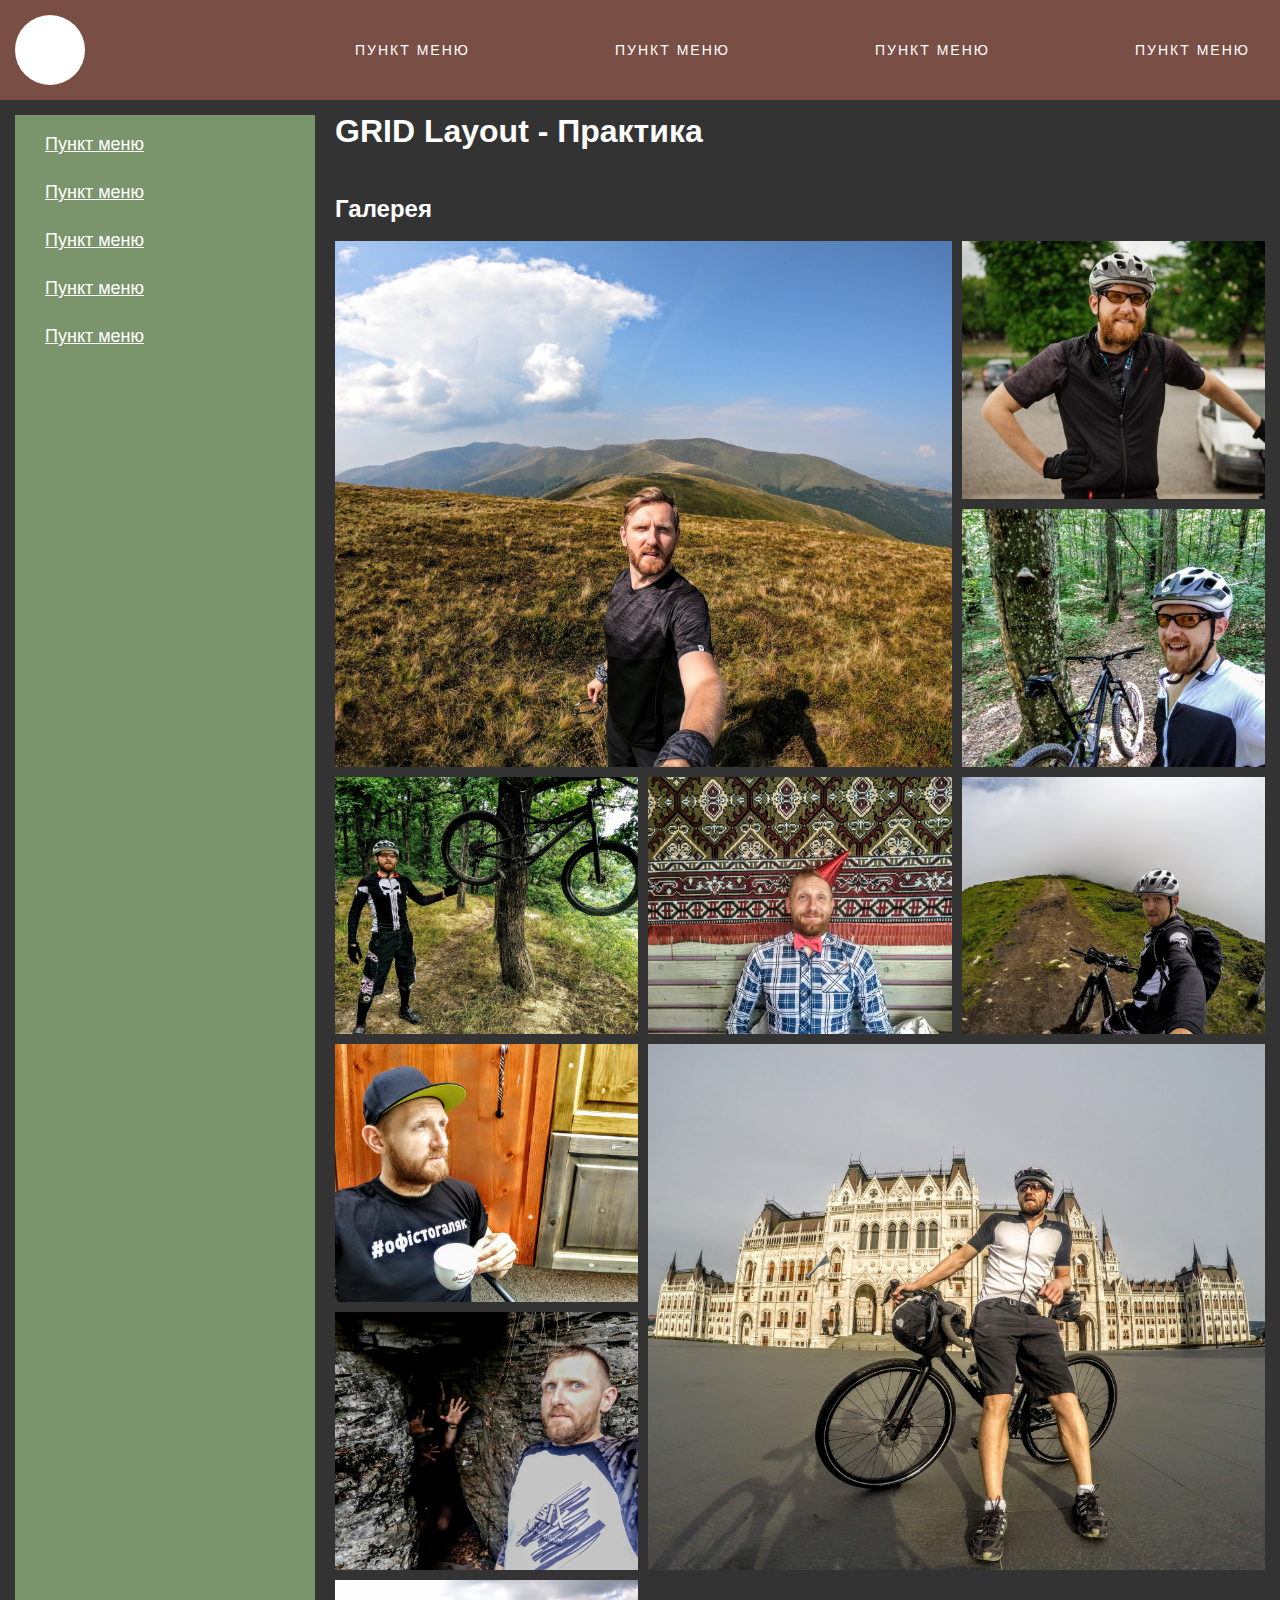
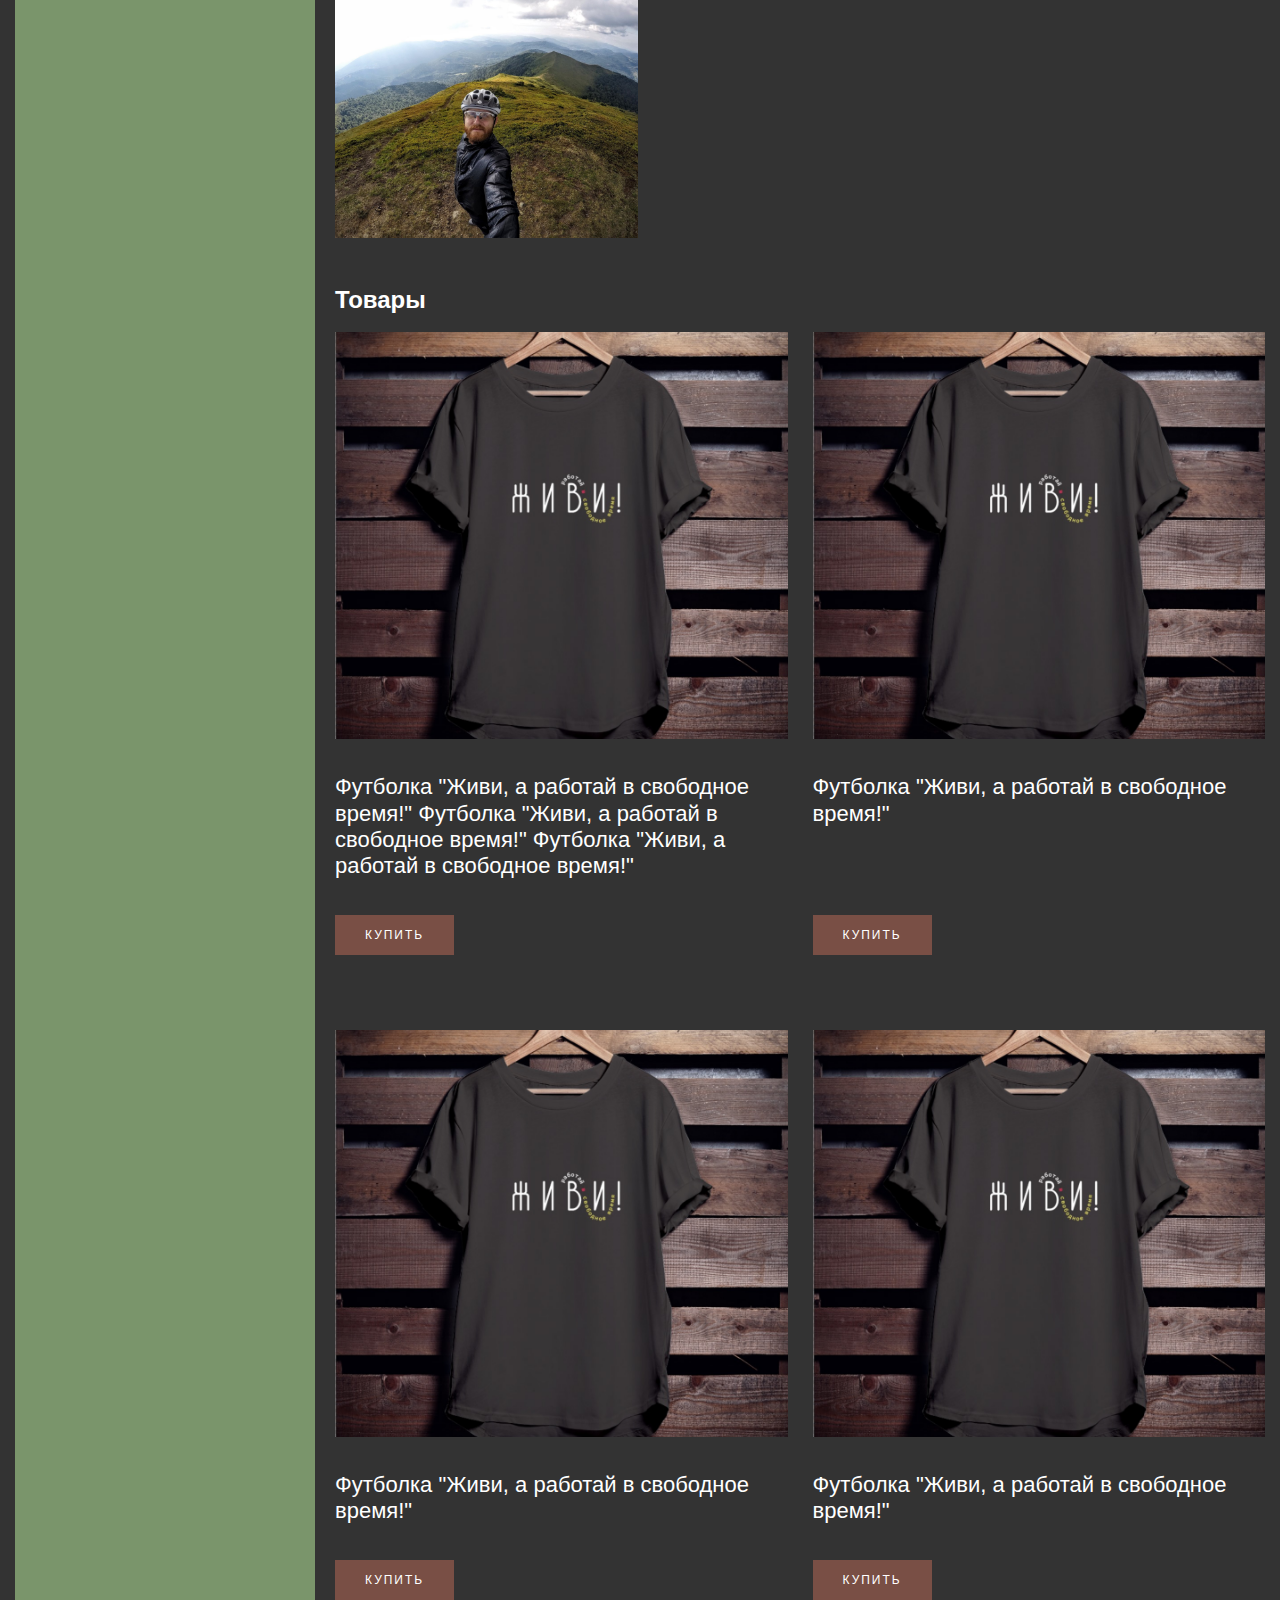
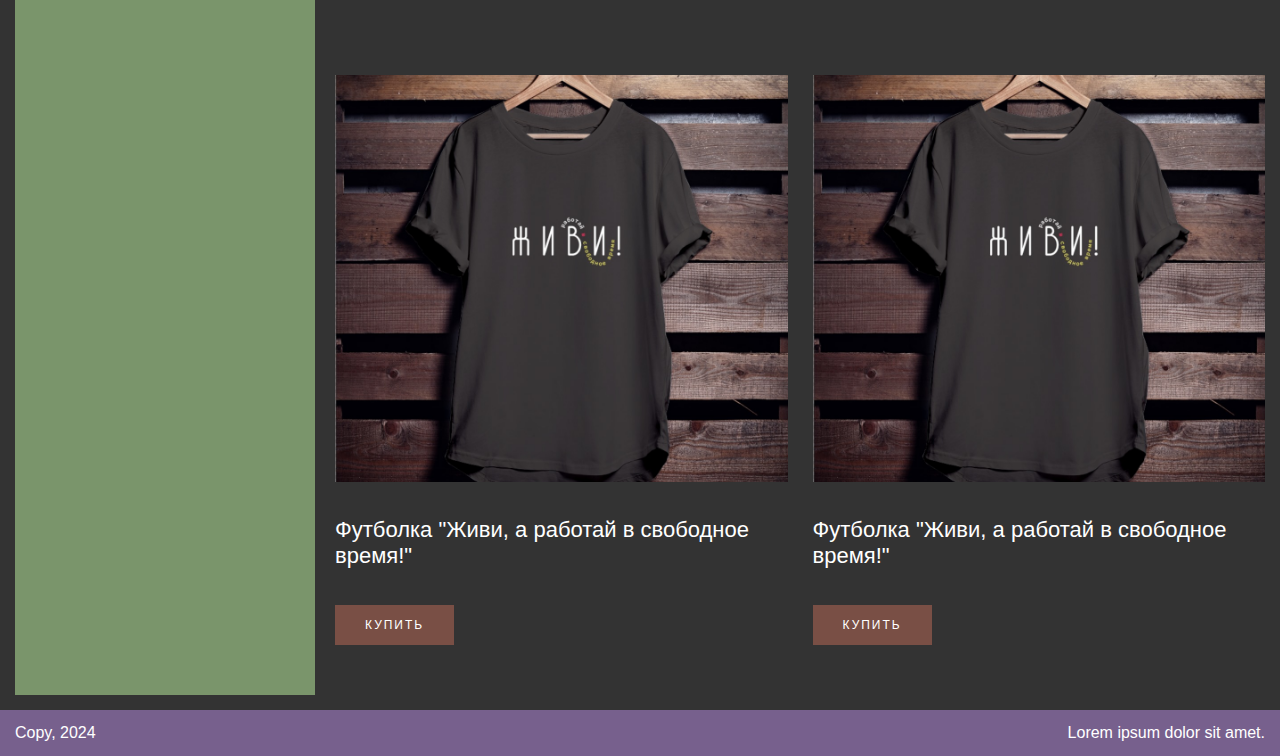
<file: index.html>
<!DOCTYPE html>
<html lang="ru">
<head>
    <meta charset="UTF-8">
    <meta name="viewport" content="width=device-width, inital-scale=1.0, maximum-scale=1.0, user-scalable=0">
    <link rel="stylesheet" href="css/style.css">
    <title>Document</title>
</head>
<body>
    <header>
        <div class="wrapper header_wrapper">
            <div class="header_logo"></div>
            <nav>
                <ul class="header_list">
                    <li><a href="" class="header_link">пункт меню</a></li>
                    <li><a href="" class="header_link">пункт меню</a></li>
                    <li><a href="" class="header_link">пункт меню</a></li>
                    <li><a href="" class="header_link">пункт меню</a></li>
                </ul>
            </nav>
        </div class="wrapper">
    </header>
    <main>
        <div class="wrapper main_wrapper">
            <aside>
                <nav class="aside_menu">
                    <ul class="aside_list">
                        <li><a href="" class="aside_link">Пункт меню</a></li>
                        <li><a href="" class="aside_link">Пункт меню</a></li>
                        <li><a href="" class="aside_link">Пункт меню</a></li>
                        <li><a href="" class="aside_link">Пункт меню</a></li>
                        <li><a href="" class="aside_link">Пункт меню</a></li>
                    </ul>
                </nav>
            </aside>
            <section>
                <h1>GRID Layout - Практика</h1>
                <h2>Галерея</h2>
                <div class="photos">
                    <div class="photos_item big_item">
                        <img src="maket/img/01.jpg" alt="">
                    </div>
                    <div class="photos_item">
                        <img src="maket/img/02.jpg" alt="">
                    </div>
                    <div class="photos_item">
                        <img src="maket/img/03.jpg" alt="">
                    </div>
                    <div class="photos_item">
                        <img src="maket/img/04.jpg" alt="">
                    </div>
                    <div class="photos_item">
                        <img src="maket/img/05.jpg" alt="">
                    </div>
                    <div class="photos_item">
                        <img src="maket/img/06.jpg" alt="">
                    </div>
                    <div class="photos_item">
                        <img src="maket/img/07.jpg" alt="">
                    </div>
                    <div class="photos_item big_item">
                        <img src="maket/img/08.jpg" alt="">
                    </div>
                    <div class="photos_item">
                        <img src="maket/img/09.jpg" alt="">
                    </div>
                    <div class="photos_item">
                        <img src="maket/img/10.jpg" alt="">
                    </div>
                </div>
                <h2>Товары</h2>
                
                <div class="products">
                    <div class="product">
                        <div class="product_img">
                            <img src="maket/img/fls.jpg" alt="">
                        </div>
                        <div class="product_text">Футболка "Живи, а работай в свободное время!" Футболка "Живи, а работай в свободное время!" Футболка "Живи, а работай в свободное время!"</div>
                        <a class="product_button" href="">Купить</a>
                    </div>
                    <div class="product">
                        <div class="product_img">
                            <img src="maket/img/fls.jpg" alt="">
                        </div>
                        <div class="product_text">Футболка "Живи, а работай в свободное время!"</div>
                        <a class="product_button" href="">Купить</a>
                    </div>
                    <div class="product">
                        <div class="product_img">
                            <img src="maket/img/fls.jpg" alt="">
                        </div>
                        <div class="product_text">Футболка "Живи, а работай в свободное время!"</div>
                        <a class="product_button" href="">Купить</a>
                    </div>
                    <div class="product">
                        <div class="product_img">
                            <img src="maket/img/fls.jpg" alt="">
                        </div>
                        <div class="product_text">Футболка "Живи, а работай в свободное время!"</div>
                        <a class="product_button" href="">Купить</a>
                    </div>
                    <div class="product">
                        <div class="product_img">
                            <img src="maket/img/fls.jpg" alt="">
                        </div>
                        <div class="product_text">Футболка "Живи, а работай в свободное время!"</div>
                        <a class="product_button" href="">Купить</a>
                    </div>
                    <div class="product">
                        <div class="product_img">
                            <img src="maket/img/fls.jpg" alt="">
                        </div>
                        <p class="product_text">Футболка "Живи, а работай в свободное время!"</p>
                        <a class="product_button" href="">Купить</a>
                    </div>
                </div>
            </section>
        </div class="wrapper aside_wrapper">
    </main>
    <footer>
        <div class="wrapper">
            <div>Copy, 2024</div>
            <div class="footer_end">Lorem ipsum dolor sit amet.</div>
        </div>
    </footer>
</body>
</html>
</file>
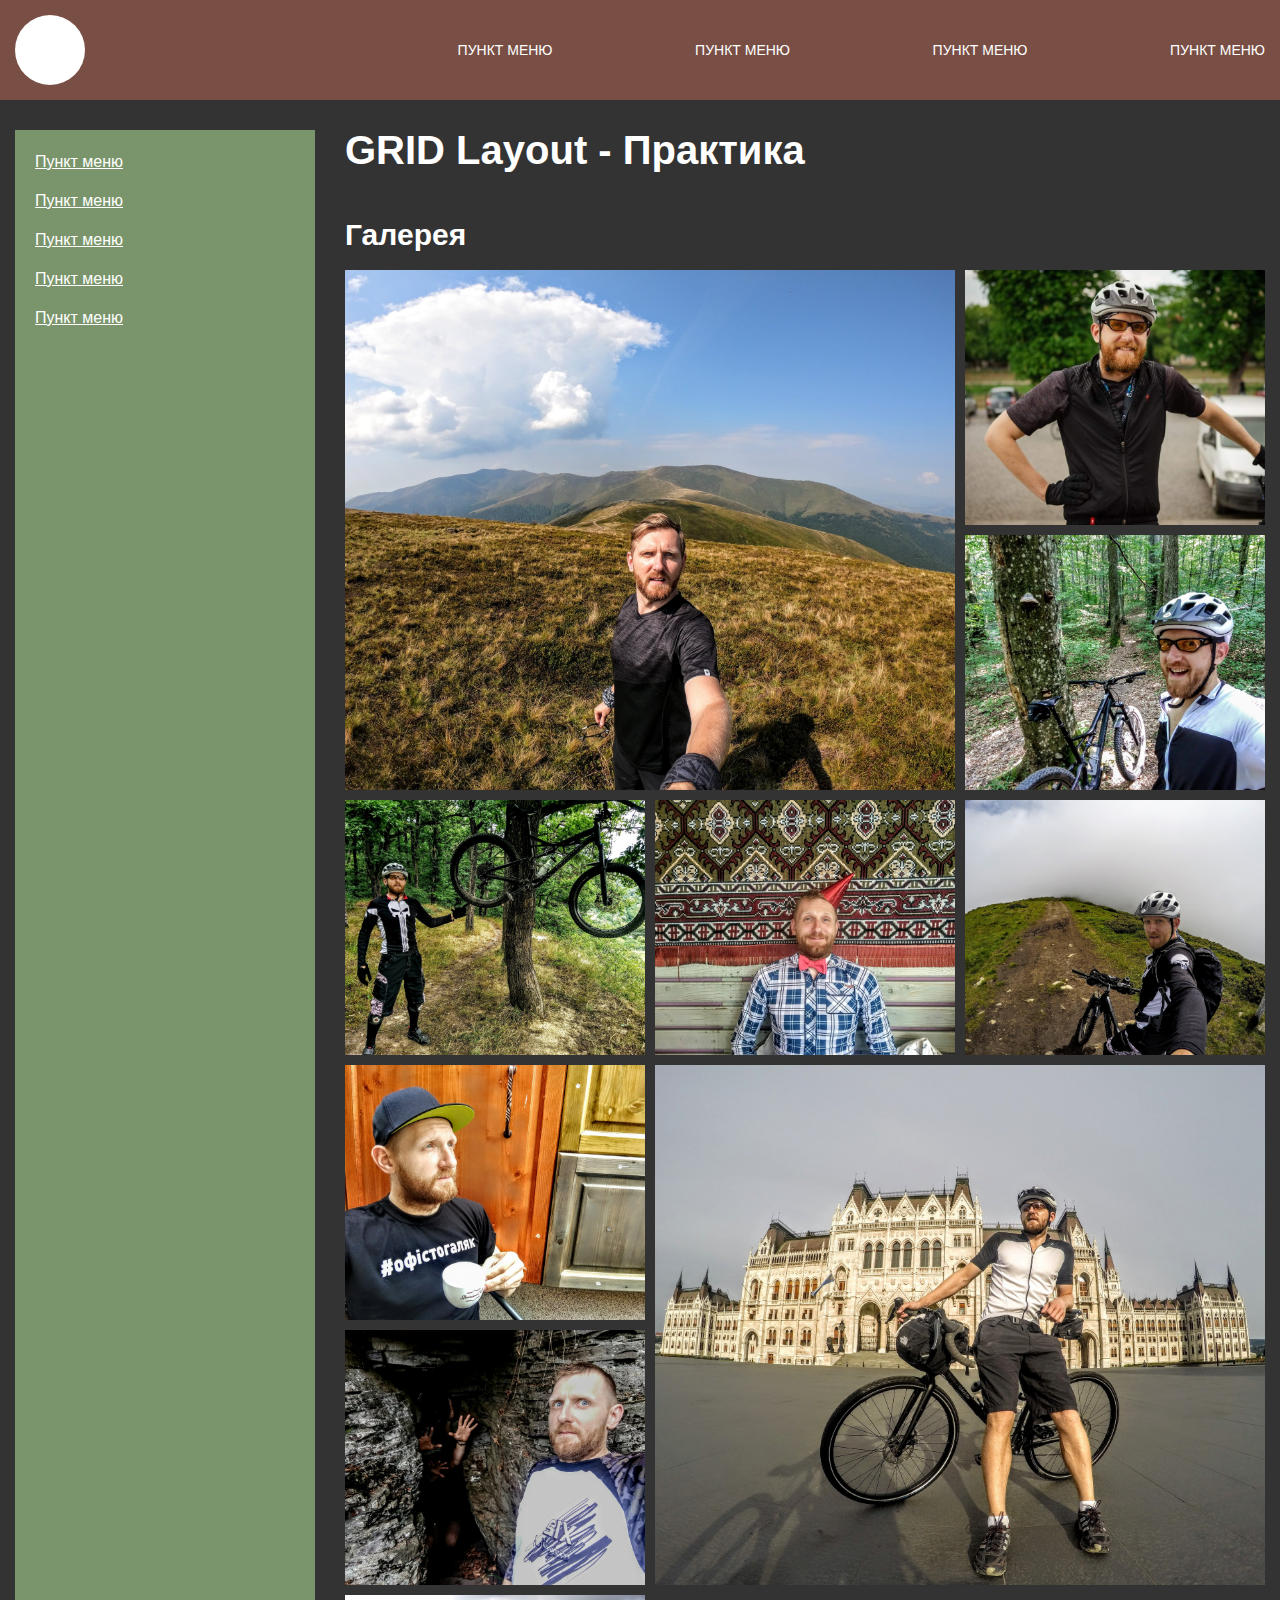
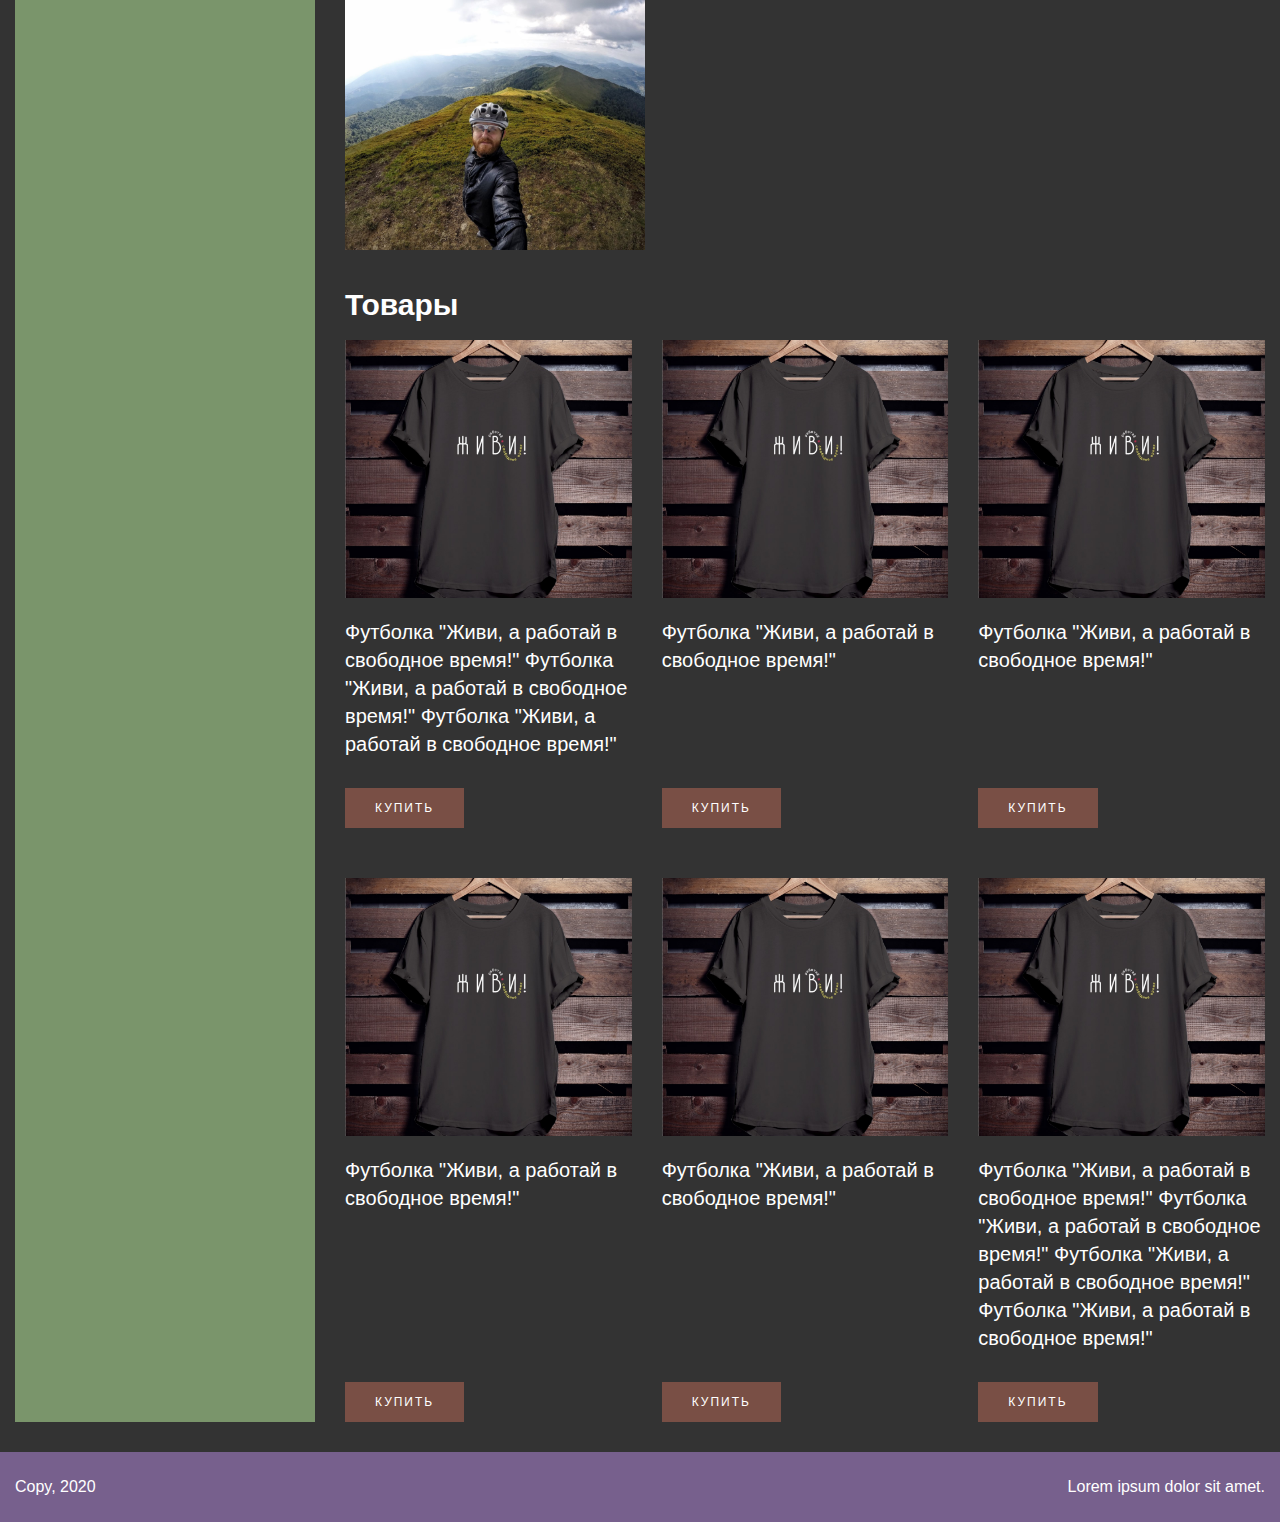
<file: maket/index.html>
<!-- Сообщаем браузеру как стоит обрабатывать эту страницу -->
<!DOCTYPE html>
<!-- Оболочка документа, указываем язык содержимого -->
<html lang="ru">
	<!-- Заголовок страницы, контейнер для других важных данных (не отображается) -->
	<head>
		<!-- Заголовок страницы в браузере -->
		<title>GRID LAYOUT - Практика</title>
		<!-- Подключаем CSS -->
		<link rel="stylesheet" href="css/style.css">
		<!-- Кодировка страницы -->
		<meta charset="UTF-8">
		<!-- Адаптив -->
		<meta name="viewport" content="width=device-width">
	</head>
	<!-- Отображаемое тело страницы -->
	<body>
		<!-- Оболочка (grid-контейнер) -->
		<div class="wrapper">
			<!-- Шапка (grid - элемент) -->
			<header class="header">
				<a href="" class="header__logo"></a>
				<nav class="header__menu">
					<ul class="header__list">
						<li><a href="" class="header__link">Пункт меню</a></li>
						<li><a href="" class="header__link">Пункт меню</a></li>
						<li><a href="" class="header__link">Пункт меню</a></li>
						<li><a href="" class="header__link">Пункт меню</a></li>
					</ul>
				</nav>
			</header>
			<!-- Контент (grid-элемент + grid-контейнер) -->
			<main class="main">
				<!-- Сайдбар (grid-элемент) -->
				<aside class="sidebar">
					<nav class="sidebar__menu">
						<ul class="sidebar__list">
							<li><a href="" class="sidebar__link">Пункт меню</a></li>
							<li><a href="" class="sidebar__link">Пункт меню</a></li>
							<li><a href="" class="sidebar__link">Пункт меню</a></li>
							<li><a href="" class="sidebar__link">Пункт меню</a></li>
							<li><a href="" class="sidebar__link">Пункт меню</a></li>
						</ul>
					</nav>
				</aside>
				<!-- Контент (grid-элемент) -->
				<section class="content">
					<h1>GRID Layout - Практика</h1>
					<section class="content__gallery gallery">
						<h2 class="gallery__title">Галерея</h2>
						<div class="gallery__items">
							<div class="gallery__item gallery__item_big">
								<img src="img/01.jpg" alt="">
							</div>
							<div class="gallery__item">
								<img src="img/02.jpg" alt="">
							</div>
							<div class="gallery__item">
								<img src="img/03.jpg" alt="">
							</div>
							<div class="gallery__item">
								<img src="img/04.jpg" alt="">
							</div>
							<div class="gallery__item">
								<img src="img/05.jpg" alt="">
							</div>
							<div class="gallery__item">
								<img src="img/06.jpg" alt="">
							</div>
							<div class="gallery__item">
								<img src="img/07.jpg" alt="">
							</div>
							<div class="gallery__item gallery__item_big">
								<img src="img/08.jpg" alt="">
							</div>
							<div class="gallery__item">
								<img src="img/09.jpg" alt="">
							</div>
							<div class="gallery__item">
								<img src="img/10.jpg" alt="">
							</div>
						</div>
					</section>
					<section class="content__products products">
						<h2 class="products__title">Товары</h2>
						<div class="products__items">
							<div class="products__item">
								<div class="products__image">
									<img src="img/fls.jpg" alt="">
								</div>
								<div class="products__name">Футболка "Живи, а работай в свободное время!" Футболка "Живи, а работай в свободное время!" Футболка "Живи, а работай в свободное время!"</div>
								<a href="" class="products__button">Купить</a>
							</div>
							<div class="products__item">
								<div class="products__image">
									<img src="img/fls.jpg" alt="">
								</div>
								<div class="products__name">Футболка "Живи, а работай в свободное время!"</div>
								<a href="" class="products__button">Купить</a>
							</div>
							<div class="products__item">
								<div class="products__image">
									<img src="img/fls.jpg" alt="">
								</div>
								<div class="products__name">Футболка "Живи, а работай в свободное время!"</div>
								<a href="" class="products__button">Купить</a>
							</div>
							<div class="products__item">
								<div class="products__image">
									<img src="img/fls.jpg" alt="">
								</div>
								<div class="products__name">Футболка "Живи, а работай в свободное время!"</div>
								<a href="" class="products__button">Купить</a>
							</div>
							<div class="products__item">
								<div class="products__image">
									<img src="img/fls.jpg" alt="">
								</div>
								<div class="products__name">Футболка "Живи, а работай в свободное время!"</div>
								<a href="" class="products__button">Купить</a>
							</div>
							<div class="products__item">
								<div class="products__image">
									<img src="img/fls.jpg" alt="">
								</div>
								<div class="products__name">Футболка "Живи, а работай в свободное время!" Футболка "Живи, а работай в свободное время!" Футболка "Живи, а работай в свободное время!" Футболка "Живи, а работай в свободное время!"</div>
								<a href="" class="products__button">Купить</a>
							</div>
						</div>
					</section>
				</section>
			</main>
			<footer class="footer">
				<div class="footer__copy">Copy, 2020</div>
				<div class="footer__text">Lorem ipsum dolor sit amet.</div>
			</footer>
		</div>
	</body>
</html>
</file>
<file: css/style.css>
/*Обнуление*/
*{
	padding: 0;
	margin: 0;
	border: 0;
}
*,*:before,*:after{
	-moz-box-sizing: border-box;
	-webkit-box-sizing: border-box;
	box-sizing: border-box;
}
:focus,:active{outline: none;}
a:focus,a:active{outline: none;}

nav,footer,header,aside{display: block;}

html,body{
	height: 100%;
	width: 100%;
	font-size: 100%;
	line-height: 1;
	-ms-text-size-adjust: 100%;
	-moz-text-size-adjust: 100%;
	-webkit-text-size-adjust: 100%;
	background-color: #333;
    font-family: Arial, Helvetica, sans-serif;
    color: white;
    display: grid;
    grid-template: minmax(100px, auto) 1fr auto / 1fr;
    justify-content: center;
    
    min-height: 100vh;
    grid-template-areas:
		"header"
		"main"
		"footer";
}

input,button,textarea{font-family:inherit;}

input::-ms-clear{display: none;}
button{cursor: pointer;}
button::-moz-focus-inner {padding:0;border:0;}
a, a:visited{text-decoration: none; color: #fff;}
a:hover{text-decoration: none;}
ul li{list-style: none;}
img{vertical-align: top;}

h1,h2,h3,h4,h5,h6{display: inline-block;}
/*--------------------*/

h2 {
    margin-bottom: 20px;
    display: block;
}

h1 {
    margin-bottom: 50px;
    display: block;

}

header {
	background-color: #794f45;
    grid-area: header;
}

.wrapper {
    margin: 0 auto;
    padding: 15px;
    display: grid;
    grid-template: 1fr / minmax(auto, 300px) minmax(auto, 1100px);
    justify-content: center;
    gap: 20px;
}

.header_logo {
    width: 70px;
	height: 70px;
    border-radius: 50%;
    background: white;
    align-items: center;
    justify-content: space-between;
}

.header_list {
    display: flex;
    flex-wrap: nowrap;
    flex-direction: row;
    align-items: center;
    height: 100%;
    justify-content: space-between;
    width: 100%;

}

.header_list li {
    display: block;
}

.header_link {
    color: #fff;
    letter-spacing: 2px;
	text-transform: uppercase;
	font-size: 14px;
	text-decoration: none;
    padding: 15px;
    border-radius: 5px;
    transition: ease 0.15s;
    text-align: center;
    /* border: #333 1px solid; */
    display: inline-block;
    margin-left: 5px;
}

.header_link:hover {
    background: #9c6f65;
}


main {
    flex: 1 1 auto;
    grid-area: main;
}

aside {
	background-color: #7a956b;
}

.aside_menu {
    padding: 20px;
}

.aside_list li {
    margin-bottom: 30px;
    font-size: 18px;
}

.aside_link {
	color: #fff;
    text-decoration-line: underline;
    padding: 10px;
    border-radius: 5px;
    transition: ease 0.15s;
}

.aside_link:hover {
    background-color: #66815b;
}

.photos {
    display: grid;
	gap: 10px;

    grid-template-columns: repeat(auto-fit, minmax(250px, 1fr));
    margin-bottom: 50px;
}

.photos_item {
    position: relative;
	padding: 0px 0px 85% 0px;
}

.big_item {
    grid-area: span 2 / span 2;
}

.photos_item img {
    width: 100%;
	height: 100%;
	object-fit: cover;
	position: absolute;
	top: 0;
	left: 0;
    /* transition: ease 0.3s 0.3s; */
}

.photos_item img:hover {
    /* transform: scale(1.03); */
    z-index: 2;
}


.products {
    display: grid;
    grid-template-columns: repeat(auto-fit, minmax(300px, 1fr));
    gap: 25px;
}

.product {
    display: grid;
    grid-template: auto 1fr auto / 1fr;
}

.product_img {
    padding: 0 0 90% 0;
    position: relative;
}

.product_img img {
    position: absolute;
    top: 0;
    left: 0;
    width: 100%;
    height: 100%;
    object-fit: cover;
}


.product_text {
    max-width: inherit;
    font-size: 22px;
    letter-spacing: normal;
    line-height: 1.2;
    margin: 35px 0;
}

.product_button {
    background-color: #794f45;
	padding: 0px 30px;
	color: #fff;
	line-height: 40px;
	text-transform: uppercase;
	letter-spacing: 2px;
	font-size: 12px;
	text-decoration: none;
	justify-self: start;
    margin-bottom: 50px;
    transition: ease 0.1s;
}

.product_button:hover {
    background-color: #9c6f65;
}

footer {
	background-color: #77608d;
    grid-area: footer;
}

.footer_end {
    text-align: right;
}

@media (max-width: 1000px) {
    .main_wrapper {
        display: block;
    }

    aside {
        margin-bottom: 50px;
    }
}

@media (max-width: 790px)
{
    .big_item {
        grid-area: span 1 / span 1;
    }
}

@media (max-width: 600px) {
    .header_list {
        display: none;
    }
}
</file>
<file: maket/css/style.css>
/*Обнуление*/
*,
*:before,
*:after {
	padding: 0;
	margin: 0;
	border: 0;
	box-sizing: border-box;
}
html,
body {
	height: 100%;
	background-color: #333;
	font-family: Arial, "Helvetica Neue", Helvetica, sans-serif;
	color: #fff;
	font-size: 16px;
	line-height: 24px;
}
a {
	color: #794f45;

}
h1 {
	font-size: 40px;
	line-height: 1;
	margin: 0px 0px 50px 0px;
}
h2 {
	font-size: 30px;
	line-height: 1;
	margin: 0px 0px 20px 0px;
}
ul {
	list-style: none;

}
/* ================ */
.wrapper {
	display: grid;
	min-height: 100vh;
	grid-template: minmax(100px, auto) 1fr minmax(70px, auto) / 1fr;
	grid-template-areas:
		"header"
		"main"
		"footer";
}
/* ================ */
.header {
	grid-area: header;
	padding: 15px;
	background-color: #794f45;
	align-items: center;
	display: grid;
	grid-template: 1fr / 1fr minmax(auto, 300px) minmax(auto, 1100px) 1fr;
}
.header__logo {
	width: 70px;
	height: 70px;
	border-radius: 50%;
	background-color: #fff;
	grid-column: 2 / 3;
}
.header__menu {
	grid-column: 3 / 4;
}
.header__list {
	display: grid;
	grid-auto-flow: column;
	justify-items: end;
	/* justify-content: end; */
}
.header__list li {
	margin: 0px 0px 0px 20px;
}
.header__link {
	color: #fff;
	text-transform: uppercase;
	font-size: 14px;
	text-decoration: none;
}
@media (max-width: 767px) {
	.header__menu {
		display: none;
	}
}
/* ================ */
.main {
	padding: 30px 15px;
}
.sidebar {
	background-color: #7a956b;
	padding: 20px;
	margin: 0px 0px 30px 0px;
}
.sidebar__menu {
}
.sidebar__list {
}
.sidebar__list li {
	margin: 0px 0px 15px 0px;
}
.sidebar__link {
	color: #fff;
}
.content {

}
.content__gallery {
	margin: 0px 0px 40px 0px;
}

@media (min-width: 992px) {
	.main {
		grid-area: main;
		display: grid;
		grid-template: 1fr / 1fr minmax(auto, 300px) minmax(auto, 1100px) 1fr;
	}
	.content {
		grid-column: 3 / 4;
		padding: 0px 0px 0px 30px;
	}
	.sidebar {
		margin: 0;
		grid-column: 2 / 3;
	}
}
/* ================ */
.gallery {
}
.gallery__title {
}
.gallery__items {
	display: grid;
	gap: 10px;
	grid-template-columns: repeat(auto-fit, minmax(250px, 1fr));
}
.gallery__item {
	background-color: #794f45;
	padding: 0px 0px 85% 0px;
	position: relative;
}
.gallery__item img {
	width: 100%;
	height: 100%;
	object-fit: cover;
	position: absolute;
	top: 0;
	left: 0;
}
@media (min-width: 800px) {
	.gallery__item_big {
		grid-column: span 2;
		grid-row: span 2;
	}
}
/* ================ */
.products {
}
.products__title {
}
.products__items {
	display: grid;
	column-gap: 30px;
	row-gap: 50px;
	grid-template-columns: repeat(auto-fit, minmax(250px, 1fr));
	/* grid-auto-rows: 1fr; */
}
.products__item {
	display: grid;
	grid-auto-flow: row;
	grid-template: auto 1fr minmax(40px, auto) / 1fr;
}
.products__image {
	position: relative;
	padding: 0px 0px 90% 0px;
	margin: 0px 0px 20px 0px;
}
.products__image img {
	width: 100%;
	height: 100%;
	position: absolute;
	top: 0;
	left: 0;
	object-fit: cover;
}
.products__name {
	color: #fff;
	font-size: 20px;
	line-height: 28px;
	margin: 0px 0px 30px 0px;
}
.products__button {
	background-color: #794f45;
	padding: 0px 30px;
	color: #fff;
	line-height: 40px;
	text-transform: uppercase;
	letter-spacing: 2px;
	font-size: 12px;
	text-decoration: none;
	justify-self: start;
}
/* ================ */
.footer {
	padding: 15px;
	background-color: #77608d;
	grid-area: footer;
	align-items: center;
	display: grid;
	grid-template: 1fr / 1fr minmax(auto, 300px) minmax(auto, 1100px) 1fr;
}

@media (min-width: 550px) {
	.footer__copy {
		grid-column: 2 / 3;
	}
	.footer__text {
		grid-column: 3 / 4;
		text-align: right;
	}
}
@media (max-width: 550px) {
	.footer {
		grid-template: 1fr 1fr / 1fr;
		justify-items: center;
	}
	.footer__copy {
		order: 2;
	}
	.footer__text {
		order: 1;
	}
}
</file>
